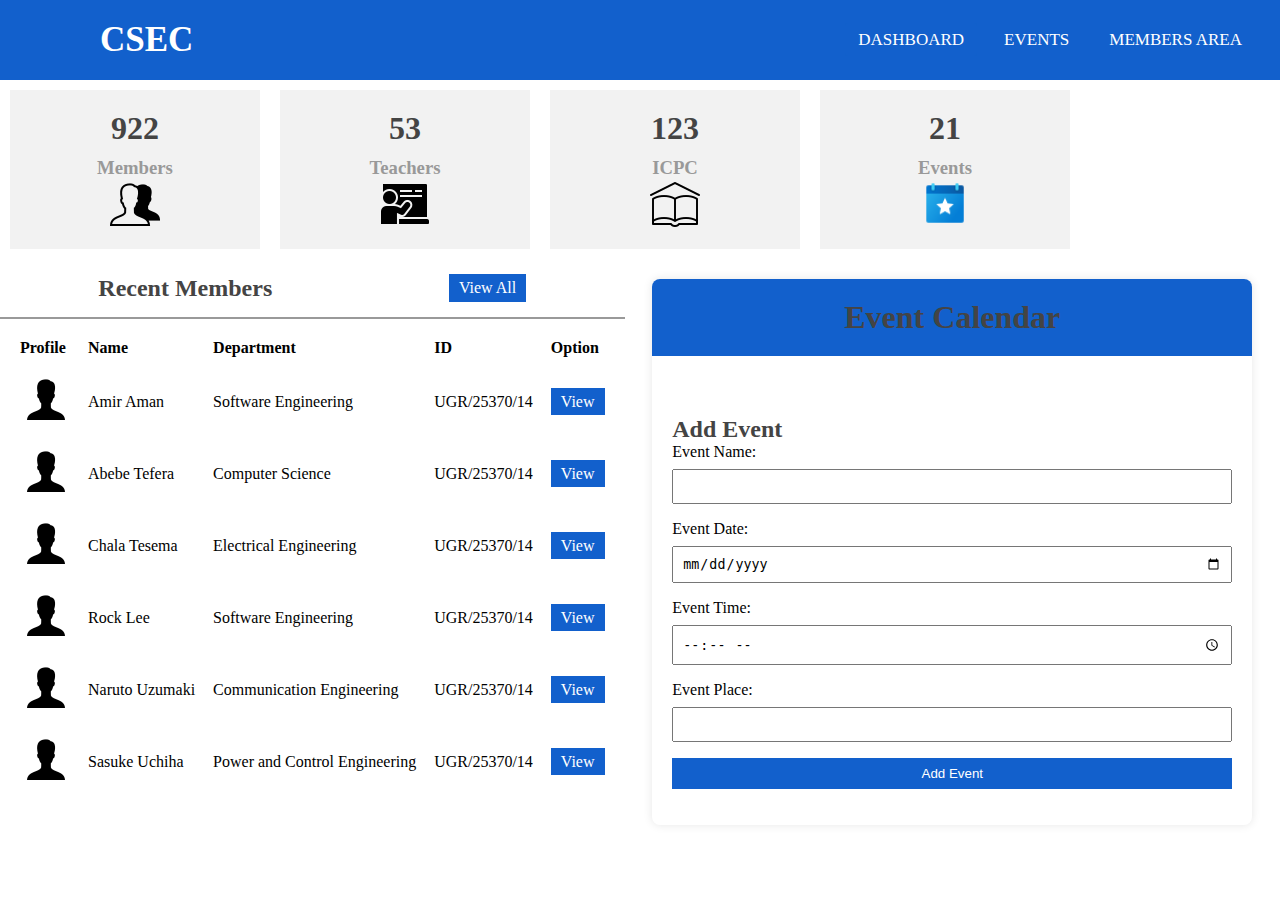
<file: index.html>
<!DOCTYPE html>
<html lang="en" dir="ltr">
  <head>
    <meta charset="utf-8">
    <title>Club Management System</title>
    <meta name="viewport" content="width=device-width, initial-scale=1.0">
    <link rel="stylesheet" href="script4.css">
    <link rel="stylesheet" href="https://cdnjs.cloudflare.com/ajax/libs/font-awesome/5.15.3/css/all.min.css"/>
  </head>
  <body>
    <nav>
      <input type="checkbox" id="check">
      <label for="check" class="checkbtn">
        <i class="fas fa-bars"></i>
      </label>
      <label class="logo">CSEC</label>
      <ul>
        <li><a class="active" href="#">Dashboard</a></li>
        <li><a href="events.html">Events</a></li>
        <li><a href="members.html">Members Area</a></li>
      </ul>
    </nav>
      <div class="content">
          <div class="cards">
              <div class="card">
                  <div class="box">
                      <h1>922</h1>
                      <h3>Members</h3>
                  </div>
                  <div class="icon-case">
                      <img src="User_Icon.png" alt="">
                  </div>
              </div>
              <div class="card">
                  <div class="box">
                      <h1>53</h1>
                      <h3>Teachers</h3>
                  </div>
                  <div class="icon-case">
                      <img src="teachers.png" alt="">
                  </div>
              </div>
              <div class="card">
                  <div class="box">
                      <h1>123</h1>
                      <h3>ICPC</h3>
                  </div>
                  <div class="icon-case">
                      <img src="school.png" alt="">
                  </div>
              </div>
              <div class="card">
                  <div class="box">
                      <h1>21</h1>
                      <h3>Events</h3>
                  </div>
                  <div class="icon-case">
                      <img src="events.png" alt="">
                  </div>
              </div>
          </div>
          <div class="content-2">
              <div class="recent-payments">
                  <div class="title">
                      <h2>Recent Members</h2>
                      <a href="members.html" class="btn">View All</a>
                  </div>
                  <table>
                      <tr>
                        
                          <th>Profile</th>
                          <th>Name</th>
                          <th>Department</th>
                          <th>ID</th>
                          <th>Option</th>
                      </tr>
                      <tr>
                          <td><img src="profile.png" alt=""></td>
                          <td>Amir Aman</td>
                          <td>Software Engineering</td>
                          <td>UGR/25370/14</td>
                          <td><a href="#" class="btn">View</a></td>
                      </tr>
                      <tr>
                          <td><img src="profile.png" alt=""></td>
                          <td>Abebe Tefera</td>
                          <td>Computer Science</td>
                          <td>UGR/25370/14</td>
                          <td><a href="#" class="btn">View</a></td>
                      </tr>
                      <tr>
                          <td><img src="profile.png" alt=""></td>
                          <td>Chala Tesema</td>
                          <td>Electrical Engineering</td>
                          <td>UGR/25370/14</td>
                          <td><a href="#" class="btn">View</a></td>
                      </tr>
                      <tr>
                          <td><img src="profile.png" alt=""></td>
                          <td>Rock Lee</td>
                          <td>Software Engineering</td>
                          <td>UGR/25370/14</td>
                          <td><a href="#" class="btn">View</a></td>
                      </tr>
                      <tr>
                          <td><img src="profile.png" alt=""></td>
                          <td>Naruto Uzumaki</td>
                          <td>Communication Engineering</td>
                          <td>UGR/25370/14</td>
                          <td><a href="#" class="btn">View</a></td>
                      </tr>
                      <tr>
                          <td><img src="profile.png" alt=""></td>
                          <td>Sasuke Uchiha</td>
                          <td>Power and Control Engineering</td>
                          <td>UGR/25370/14</td>
                          <td><a href="#" class="btn">View</a></td>
                      </tr>
                  </table>
              </div>
          </div>
          <div class="calendar-container">
            <div class="calendar-header">
              <h1>Event Calendar</h1>
            </div>
            <div class="calendar">
            </div>
            <div class="event-form">
              <h2>Add Event</h2>
              <form id="eventForm">
                <label for="eventName">Event Name:</label>
                <input type="text" id="eventName" required>
              
                <label for="eventDate">Event Date:</label>
                <input type="date" id="eventDate" required>
              
                <label for="eventTime">Event Time:</label>
                <input type="time" id="eventTime" required>
              
                <label for="eventPlace">Event Place:</label>
                <input type="text" id="eventPlace" required>
              
                <button type="button" onclick="addEvent()">Add Event</button>
              </form>
            </div>
          </div>
          <script src="scripts.js"></script>
      </div>
  </div>
  </body>
</html>
</file>
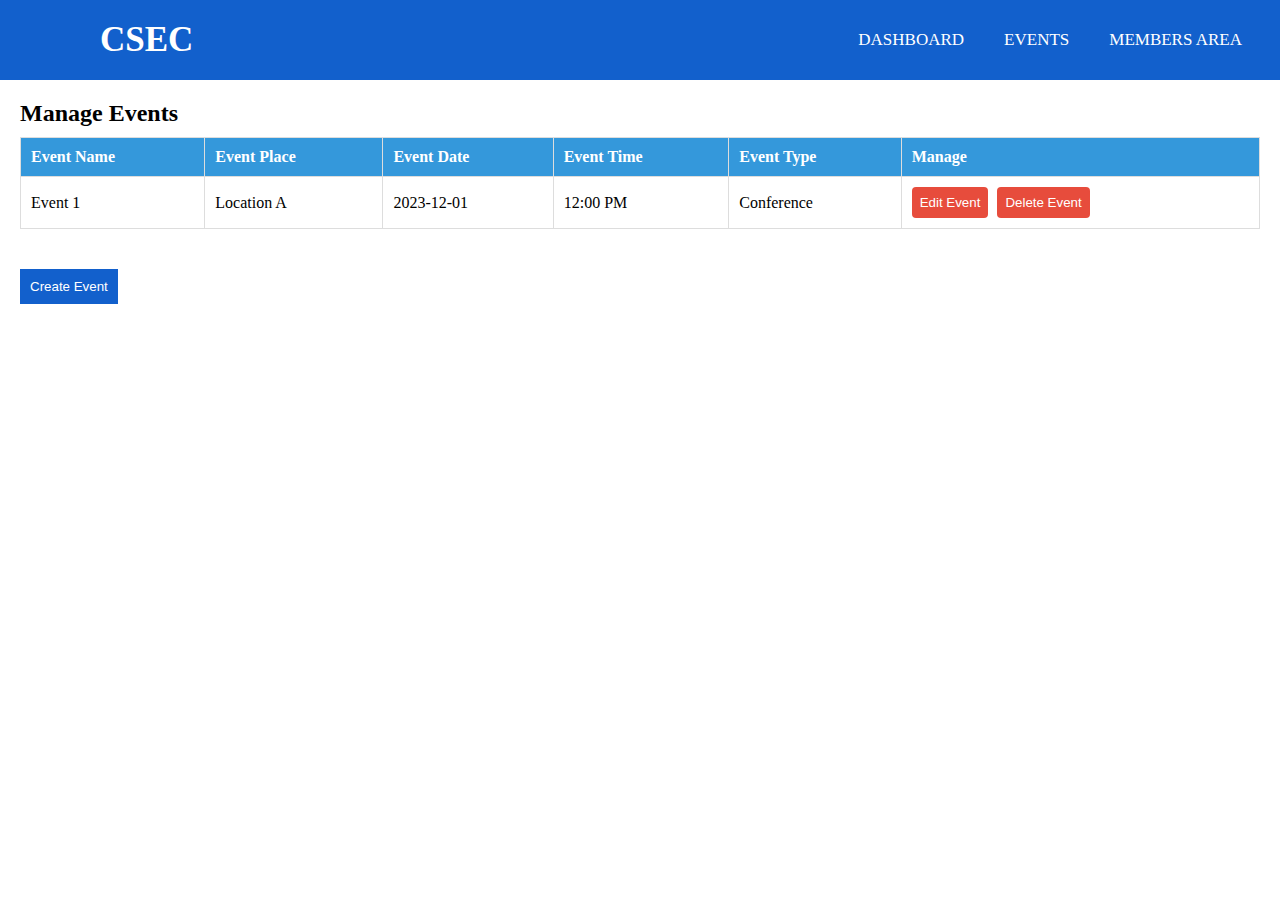
<file: events.html>
<!DOCTYPE html>
<html lang="en">
<head>
    <meta charset="UTF-8">
    <meta name="viewport" content="width=device-width, initial-scale=1.0">
    <title>Event Management</title>
    <link rel="stylesheet" href="style2.css">
    <link rel="stylesheet" href="https://cdnjs.cloudflare.com/ajax/libs/font-awesome/5.15.3/css/all.min.css"/>
</head>
<body>
  <nav>
    <input type="checkbox" id="check">
    <label for="check" class="checkbtn">
      <i class="fas fa-bars"></i>
    </label>
    <label class="logo">CSEC</label>
    <ul>
      <li><a class="#" href="index.html">Dashboard</a></li>
      <li><a href="active">Events</a></li>
      <li><a href="members.html">Members Area</a></li>
    </ul>
  </nav>
  <div class="event-table-container">
    <h2>Manage Events</h2>
    <table class="event-table">
        <thead>
            <tr>
                <th>Event Name</th>
                <th>Event Place</th>
                <th>Event Date</th>
                <th>Event Time</th>
                <th>Event Type</th>
                <th>Manage</th>
            </tr>
        </thead>
        <tbody>
            <tr>
                <td>Event 1</td>
                <td>Location A</td>
                <td>2023-12-01</td>
                <td>12:00 PM</td>
                <td>Conference</td>
                <td>
                    <button class="option-button" onclick="editEvent()">Edit Event</button>
                    <button class="option-button" onclick="deleteEventConfirmation()">Delete Event</button>
                </td>
            </tr>
        </tbody>
    </table>

    <div class="confirmation-dialog" id="confirmationDialog">
        <p>Are you sure you want to delete this event?</p>
        <button onclick="deleteEvent()">Yes</button>
        <button onclick="closeConfirmationDialog()">No</button>
    </div>
</div>

<button class="create-event-button" onclick="location.href='createEvent.html'">Create Event</button>

<script src="script6.js"></script>
</body>
</html>
</file>
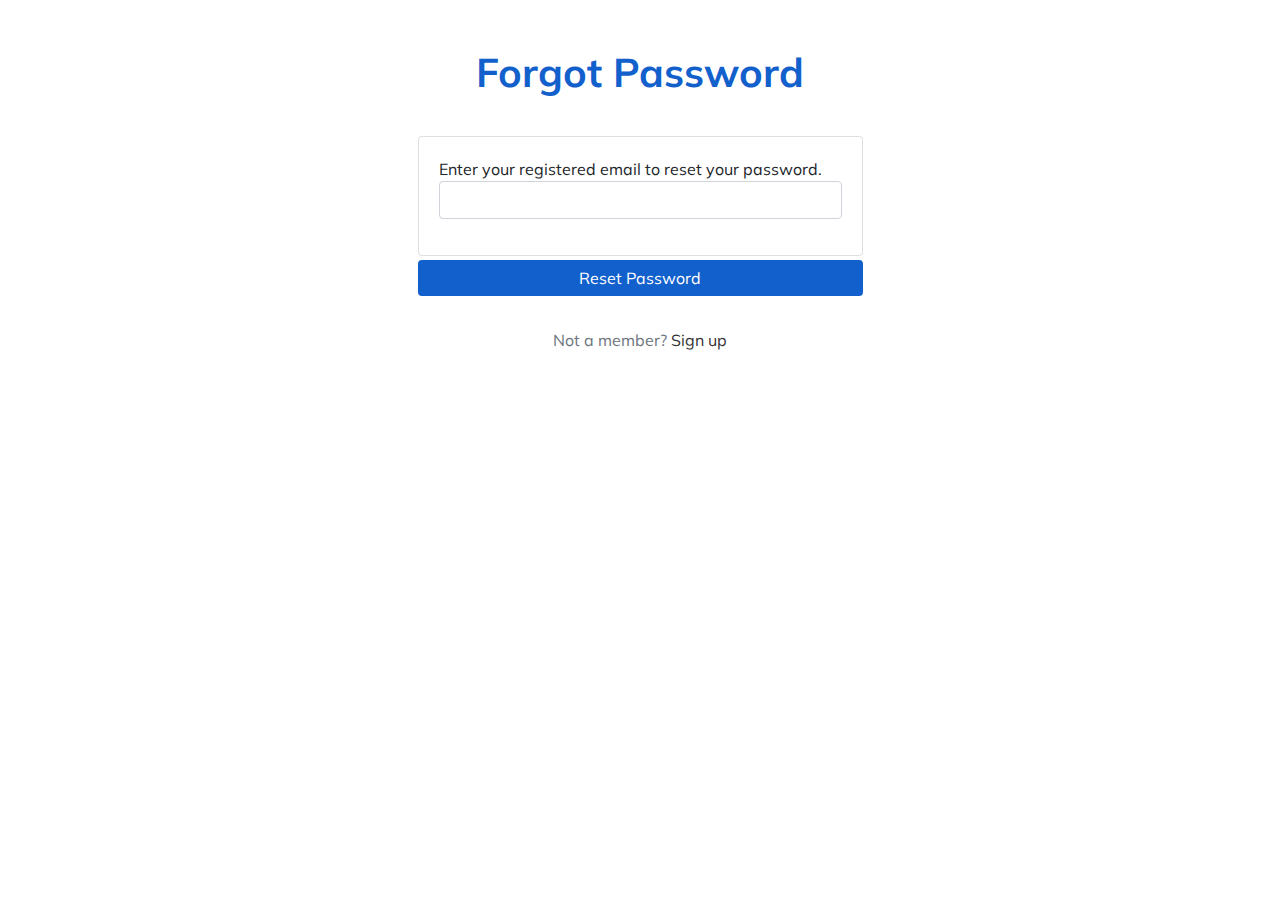
<file: forgotPassword.html>
<!DOCTYPE html>
<html lang="en" >
<head>
  <meta charset="UTF-8">
  <title>Password Reset</title>
  <link rel='stylesheet' href='https://cdnjs.cloudflare.com/ajax/libs/twitter-bootstrap/4.1.3/css/bootstrap.min.css'>
<link rel='stylesheet' href='https://fonts.googleapis.com/css?family=Muli'><link rel="stylesheet" href="./style.css">

</head>
<body>
<div class="pt-5">
  <h1 class="text-center">Forgot Password</h1>
  
<div class="container">
                <div class="row">
                    <div class="col-md-5 mx-auto">
                        <div class="card card-body">
                                                    
                            <form id="submitForm" action="/login" method="post" data-parsley-validate="" data-parsley-errors-messages-disabled="true" novalidate="" _lpchecked="1"><input type="hidden" name="_csrf" value="7635eb83-1f95-4b32-8788-abec2724a9a4">
                                <div class="form-group required">
                                    <lSabel for="email">Enter your registered email to reset your password.
                                    </lSabel>
                                    <input type="text" class="form-control text-lowercase" id="username" required="" name="username" value="">
                                </div>                    
                                </div>
                                <div class="form-group pt-1">
                                    <button class="btn btn-primary btn-block" type="submit">Reset Password</button>
                                </div>
                            </form>
                            <p class="small-xl pt-3 text-center">
                                <span class="text-muted">Not a member?</span>
                                <a href="signup.html">Sign up</a>
                            </p>
                        </div>
                    </div>
                </div>
            </div>
</div>
  
</body>
</html>
</file>
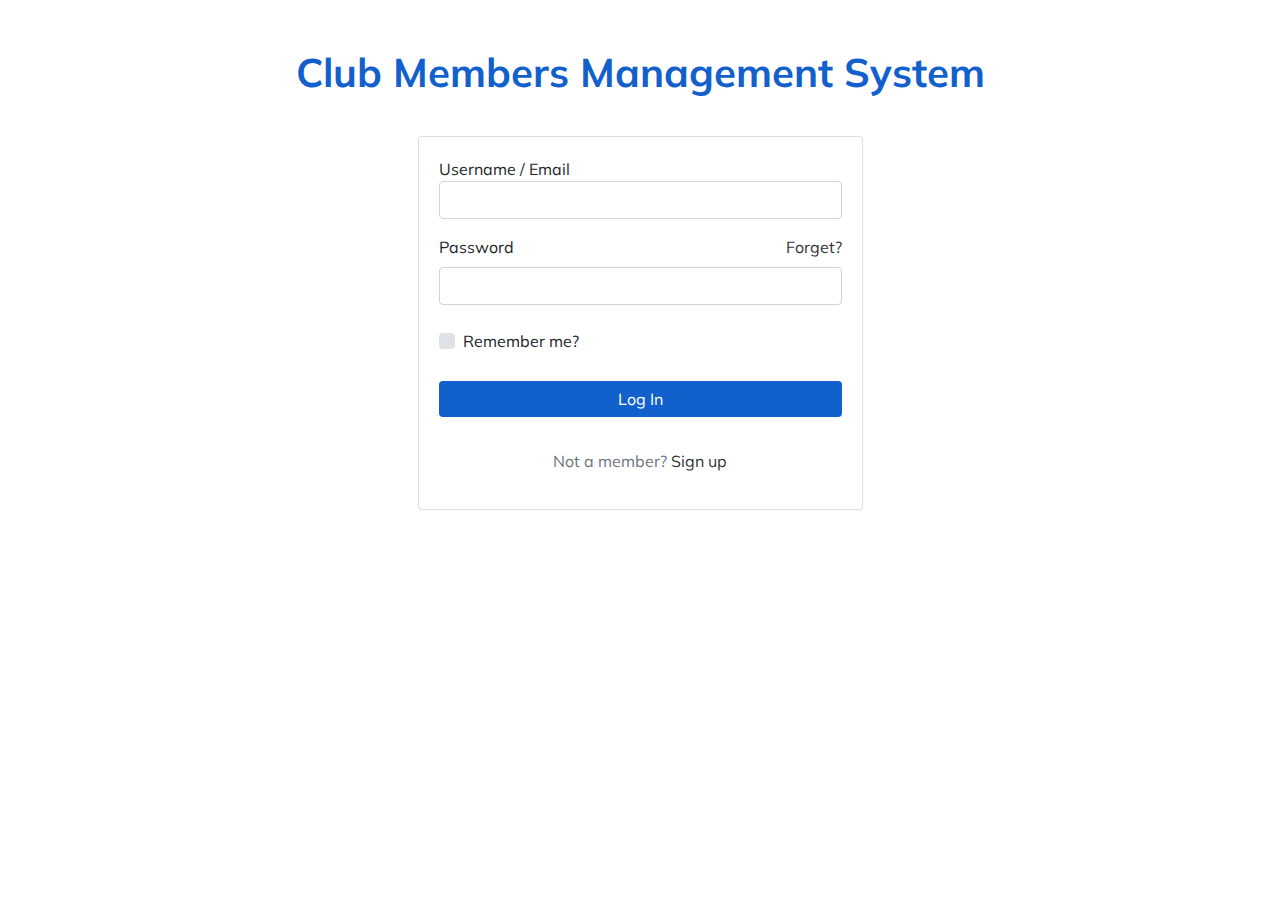
<file: login.html>
<!DOCTYPE html>
<html lang="en" >
<head>
  <meta charset="UTF-8">
  <title>Club Members Management System</title>
  <link rel='stylesheet' href='https://cdnjs.cloudflare.com/ajax/libs/twitter-bootstrap/4.1.3/css/bootstrap.min.css'>
<link rel='stylesheet' href='https://fonts.googleapis.com/css?family=Muli'><link rel="stylesheet" href="./style.css">

</head>
<body>
<div class="pt-5">
  <h1 class="text-center">Club Members Management System</h1>
  
<div class="container">
                <div class="row">
                    <div class="col-md-5 mx-auto">
                        <div class="card card-body">
                                                    
                            <form id="submitForm" action="/login" method="post" data-parsley-validate="" data-parsley-errors-messages-disabled="true" novalidate="" _lpchecked="1"><input type="hidden" name="_csrf" value="7635eb83-1f95-4b32-8788-abec2724a9a4">
                                <div class="form-group required">
                                    <lSabel for="username">Username / Email</lSabel>
                                    <input type="text" class="form-control text-lowercase" id="username" required="" name="username" value="">
                                </div>                    
                                <div class="form-group required">
                                    <label class="d-flex flex-row align-items-center" for="password">Password 
                                        <a class="ml-auto border-link small-xl" href="forgotPassword.html">Forget?</a></label>
                                    <input type="password" class="form-control" required="" id="password" name="password" value="">
                                </div>
                                <div class="form-group mt-4 mb-4">
                                    <div class="custom-control custom-checkbox">
                                        <input type="checkbox" class="custom-control-input" id="remember-me" name="remember-me" data-parsley-multiple="remember-me">
                                        <label class="custom-control-label" for="remember-me">Remember me?</label>
                                    </div>
                                </div>
                                <div class="form-group pt-1">
                                    <button class="btn btn-primary btn-block" type="submit">Log In</button>
                                </div>
                            </form>
                            <p class="small-xl pt-3 text-center">
                                <span class="text-muted">Not a member?</span>
                                <a href="signup.html">Sign up</a>
                            </p>
                        </div>
                    </div>
                </div>
            </div>
</div>
  
</body>
</html>
</file>
<file: script4.css>
* {
    padding: 0;
    margin: 0;
    text-decoration: none;
    list-style: none;
    box-sizing: border-box;
}

body {
    font-family: montserrat;
}

nav {
    background: #1260CC;
    height: 80px;
    width: 100%;
}

label.logo {
    color: white;
    font-size: 35px;
    line-height: 80px;
    padding: 0 100px;
    font-weight: bold;
}

nav ul {
    float: right;
    margin-right: 20px;
}

nav ul li {
    display: inline-block;
    line-height: 80px;
    margin: 0 5px;
}

nav ul li a {
    color: white;
    font-size: 17px;
    padding: 7px 13px;
    border-radius: 3px;
    text-transform: uppercase;
}

a.active,
a:hover {
    background: #1260CC;
    transition: .5s;
}

.checkbtn {
    font-size: 30px;
    color: white;
    float: right;
    line-height: 80px;
    margin-right: 40px;
    cursor: pointer;
    display: none;
}

#check {
    display: none;
}

@media (max-width: 952px) {
    label.logo {
        font-size: 30px;
        padding-left: 50px;
    }

    nav ul li a {
        font-size: 16px;
    }
}

@media (max-width: 858px) {
    .checkbtn {
        display: block;
    }

    ul {
        position: fixed;
        width: 100%;
        height: 100vh;
        background: #2c3e50;
        top: 80px;
        left: -100%;
        text-align: center;
        transition: all .5s;
    }

    nav ul li {
        display: block;
        margin: 50px 0;
        line-height: 30px;
    }

    nav ul li a {
        font-size: 20px;
    }

    a:hover,
    a.active {
        background: none;
        color: #1260CC;
    }

    #check:checked~ul {
        left: 0;
    }
}

h2 {
    color: #333;
}


.event-management {
    display: flex;
    flex-direction: column;
    align-items: center;
    margin: 20px 0;
}

.button {
    margin-bottom: 10px;
    padding: 10px;
    background-color: #1260CC;
    color: white;
    border: none;
    border-radius: 5px;
    cursor: pointer;
}

.button:hover {
    background-color: #1260CC;
}

a {
    text-decoration: none;
}

li {
    list-style: none;
}

h1,
h2 {
    color: #444;
}

h3 {
    color: #999;
}

.btn {
    background: #1260CC;
    color: white;
    padding: 5px 10px;
    text-align: center;
}

.btn:hover {
    color: #1260CC;
    background: white;
    padding: 3px 8px;
    border: 2px solid #1260CC;
}

.title {
    display: flex;
    align-items: center;
    justify-content: space-around;
    padding: 15px 10px;
    border-bottom: 2px solid #999;
}

table {
    padding: 10px;
}

th,
td {
    text-align: left;
    padding: 8px;
}

.container {
    position: absolute;
    right: 0;
    width: 80vw;
    height: 100vh;
    background: #f1f1f1;
}

.container .header {
    position: fixed;
    top: 0;
    right: 0;
    width: 80vw;
    height: 10vh;
    background: white;
    display: flex;
    align-items: center;
    justify-content: center;
    box-shadow: 0 4px 8px 0 rgba(0, 0, 0, 0.2);
    z-index: 1;
}

.content {
    display: flex;
    flex-wrap: wrap;
    justify-content: space-between;
  }
  
  .cards {
    display: flex;
    flex-wrap: wrap;
  }
  
  .card {
    width: 250px;
    margin: 10px;
    background-color: #f2f2f2;
    padding: 20px;
    text-align: center;
  }
  
  .box h1 {
    font-size: 32px;
    margin-bottom: 10px;
  }
  
  .icon-case {
    display: flex;
    justify-content: center;
  }
  
  .icon-case img {
    width: 50px;
    height: 50px;
    object-fit: cover;
  }
  .container .content .content-2 {
    display: flex;
    flex-wrap: wrap;
}
  
  .calendar-container {
    background-color: #fff;
    border-radius: 8px;
    box-shadow: 0 0 10px rgba(0, 0, 0, 0.1);
    overflow: hidden;
    width: 80%;
    max-width: 600px;
    margin: 20px auto; 
  }
  
  .calendar-header {
    background-color: #1260CC;
    color: #fff;
    padding: 20px;
    text-align: center;
  }
  
  .calendar {
    padding: 20px;
  }
  
  .event-form {
    padding: 20px;
  }
  
  form {
    display: flex;
    flex-direction: column;
  }
  
  label {
    margin-bottom: 8px;
  }
  
  input, button {
    margin-bottom: 16px;
    padding: 8px;
  }
  
  button {
    background-color: #1260CC;
    color: #fff;
    border: none;
    cursor: pointer;
  }
</file>
<file: style2.css>
*{
    padding: 0;
    margin: 0;
    text-decoration: none;
    list-style: none;
    box-sizing: border-box;
  }
  body{
    font-family: montserrat;
  }
  nav{
    background: #1260CC;
    height: 80px;
    width: 100%;
  }
  label.logo{
    color: white;
    font-size: 35px;
    line-height: 80px;
    padding: 0 100px;
    font-weight: bold;
  }
  nav ul{
    float: right;
    margin-right: 20px;
  }
  nav ul li{
    display: inline-block;
    line-height: 80px;
    margin: 0 5px;
  }
  nav ul li a{
    color: white;
    font-size: 17px;
    padding: 7px 13px;
    border-radius: 3px;
    text-transform: uppercase;
  }
  a.active,a:hover{
    background: #1260CC;
    transition: .5s;
  }
  .checkbtn{
    font-size: 30px;
    color: white;
    float: right;
    line-height: 80px;
    margin-right: 40px;
    cursor: pointer;
    display: none;
  }
  #check{
    display: none;
  }
  @media (max-width: 952px){
    label.logo{
      font-size: 30px;
      padding-left: 50px;
    }
    nav ul li a{
      font-size: 16px;
    }
  }
  @media (max-width: 858px){
    .checkbtn{
      display: block;
    }
    ul{
      position: fixed;
      width: 100%;
      height: 100vh;
      background: #2c3e50;
      top: 80px;
      left: -100%;
      text-align: center;
      transition: all .5s;
    }
    nav ul li{
      display: block;
      margin: 50px 0;
      line-height: 30px;
    }
    nav ul li a{
      font-size: 20px;
    }
    a:hover,a.active{
      background: none;
      color: #1260CC;
    }
    #check:checked ~ ul{
      left: 0;
    }
  }
  section{
    background: url(bg1.jpg) no-repeat;
    background-size: cover;
    height: calc(100vh - 80px);
  }
  .event-table-container {
    max-width: 100%;
    margin: 20px;
}

.event-table {
    width: 100%;
    border-collapse: collapse;
    margin-top: 10px;
}

.event-table th, .event-table td {
    border: 1px solid #ddd;
    padding: 10px;
    text-align: left;
}

.event-table th {
    background-color: #3498db;
    color: white;
}

.event-table td button.option-button {
    background-color: #e74c3c;
    color: white;
    border: none;
    padding: 8px;
    cursor: pointer;
    border-radius: 4px;
    margin-right: 5px;
}

.event-table td button.option-button:hover {
    background-color: #c0392b;
}

.confirmation-dialog {
    display: none;
    position: fixed;
    top: 50%;
    left: 50%;
    transform: translate(-50%, -50%);
    background-color: white;
    padding: 20px;
    border: 1px solid #ddd;
    box-shadow: 0 0 10px rgba(0, 0, 0, 0.1);
    text-align: center;
}

.confirmation-dialog button {
    background-color: #3498db;
    color: white;
    border: none;
    padding: 10px;
    cursor: pointer;
    margin: 5px;
}

.create-event-button {
    background-color: #1260CC;
    color: white;
    border: none;
    padding: 10px;
    cursor: pointer;
    margin: 20px;
}

.create-event-button:hover {
    background-color: #1260CC;
}
</file>
<file: style.css>
body{
    background: #ffffff !important;
    font-family: 'Muli', sans-serif;
    
  }
  h1{
    color: #1260CC;
    padding-bottom: 2rem;
    font-weight: bold;
  }
  a{
    color: #333;
  }
  a:hover{
    color: #1260CC;
    text-decoration: none;
  }
  .form-control:focus {
  
      color: #000;
      background-color: #fff;
      border:2px solid #1260CC;
      outline: 0;
      box-shadow: none;
  
  }
  
  .btn{
    background: #1260CC;
    border: #1260CC;
  }
  .btn:hover {
    background: #1260CC;
    border: #1260CC;
  }
</file>
